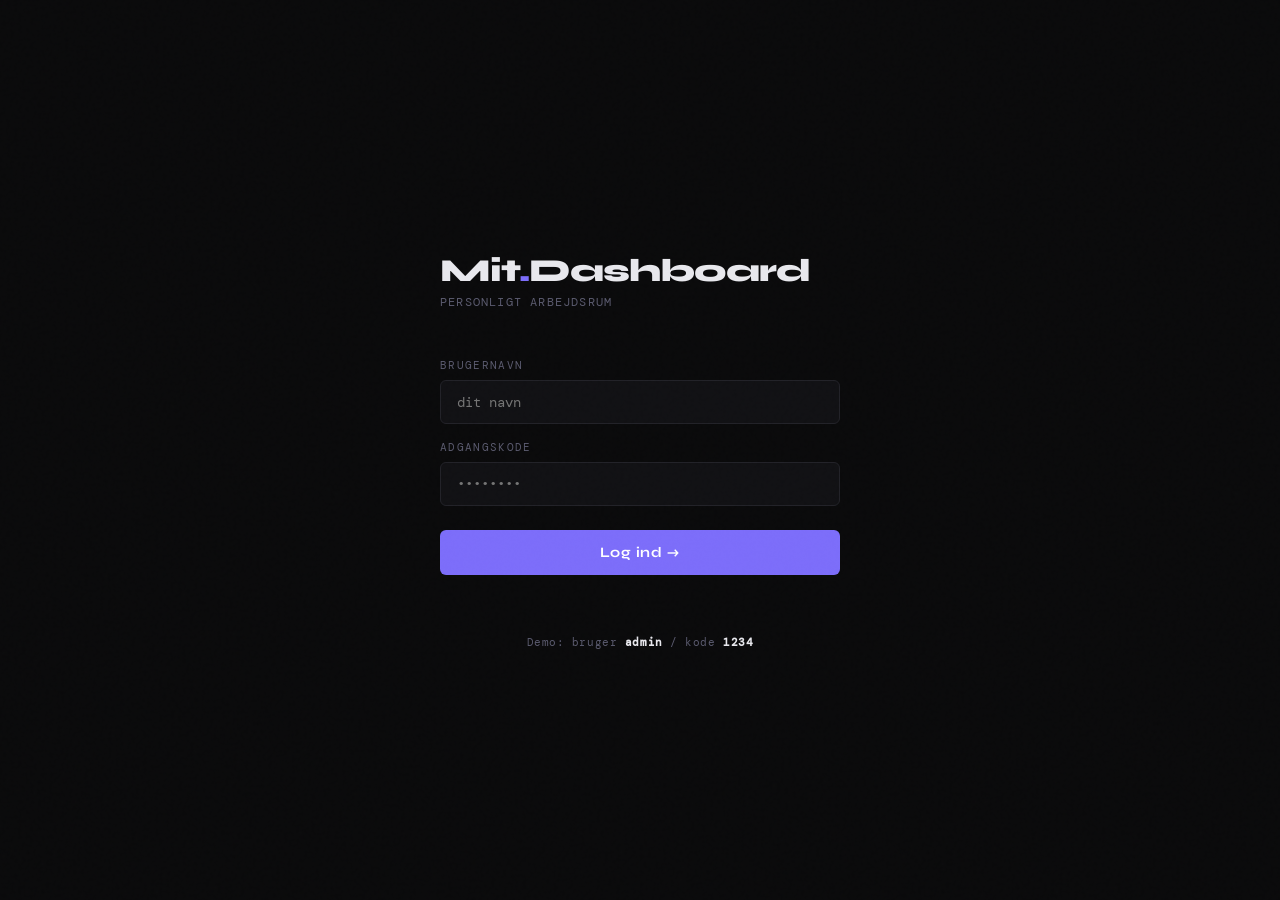
<file: dashboard.html>
<!DOCTYPE html>
<html lang="da">
<head>
<meta charset="UTF-8">
<meta name="viewport" content="width=device-width, initial-scale=1.0">
<title>Mit Dashboard</title>
<link href="https://fonts.googleapis.com/css2?family=DM+Mono:wght@300;400;500&family=Syne:wght@400;600;700;800&display=swap" rel="stylesheet">
<style>
  :root {
    --bg: #0a0a0b;
    --surface: #111114;
    --surface2: #18181d;
    --border: #222228;
    --border2: #2e2e38;
    --text: #e8e8ed;
    --muted: #5a5a6e;
    --accent: #7c6dfa;
    --accent2: #4ade80;
    --accent3: #f97316;
    --danger: #ef4444;
  }

  * { margin: 0; padding: 0; box-sizing: border-box; }

  body {
    background: var(--bg);
    color: var(--text);
    font-family: 'Syne', sans-serif;
    min-height: 100vh;
    overflow-x: hidden;
  }

  /* ── NOISE OVERLAY ── */
  body::before {
    content: '';
    position: fixed; inset: 0;
    background-image: url("data:image/svg+xml,%3Csvg viewBox='0 0 256 256' xmlns='http://www.w3.org/2000/svg'%3E%3Cfilter id='noise'%3E%3CfeTurbulence type='fractalNoise' baseFrequency='0.9' numOctaves='4' stitchTiles='stitch'/%3E%3C/filter%3E%3Crect width='100%25' height='100%25' filter='url(%23noise)' opacity='0.04'/%3E%3C/svg%3E");
    pointer-events: none;
    z-index: 1000;
    opacity: 0.4;
  }

  /* ── LOGIN SCREEN ── */
  #login-screen {
    display: flex;
    align-items: center;
    justify-content: center;
    min-height: 100vh;
    padding: 2rem;
  }

  .login-box {
    width: 100%;
    max-width: 400px;
    animation: fadeUp 0.6s ease both;
  }

  .login-logo {
    font-size: 2rem;
    font-weight: 800;
    letter-spacing: -0.03em;
    margin-bottom: 0.25rem;
  }

  .login-logo span { color: var(--accent); }

  .login-sub {
    color: var(--muted);
    font-family: 'DM Mono', monospace;
    font-size: 0.75rem;
    letter-spacing: 0.1em;
    text-transform: uppercase;
    margin-bottom: 3rem;
  }

  .field {
    margin-bottom: 1rem;
  }

  .field label {
    display: block;
    font-family: 'DM Mono', monospace;
    font-size: 0.7rem;
    letter-spacing: 0.12em;
    text-transform: uppercase;
    color: var(--muted);
    margin-bottom: 0.5rem;
  }

  .field input {
    width: 100%;
    background: var(--surface);
    border: 1px solid var(--border);
    border-radius: 6px;
    color: var(--text);
    font-family: 'DM Mono', monospace;
    font-size: 0.9rem;
    padding: 0.75rem 1rem;
    outline: none;
    transition: border-color 0.2s, box-shadow 0.2s;
  }

  .field input:focus {
    border-color: var(--accent);
    box-shadow: 0 0 0 3px rgba(124,109,250,0.15);
  }

  .login-btn {
    width: 100%;
    background: var(--accent);
    border: none;
    border-radius: 6px;
    color: #fff;
    cursor: pointer;
    font-family: 'Syne', sans-serif;
    font-size: 0.9rem;
    font-weight: 700;
    letter-spacing: 0.05em;
    padding: 0.85rem;
    margin-top: 0.5rem;
    transition: opacity 0.2s, transform 0.1s;
  }

  .login-btn:hover { opacity: 0.85; }
  .login-btn:active { transform: scale(0.98); }

  .login-error {
    color: var(--danger);
    font-family: 'DM Mono', monospace;
    font-size: 0.75rem;
    margin-top: 0.75rem;
    text-align: center;
    min-height: 1rem;
  }

  .login-hint {
    color: var(--muted);
    font-family: 'DM Mono', monospace;
    font-size: 0.7rem;
    text-align: center;
    margin-top: 2rem;
    letter-spacing: 0.05em;
  }

  /* ── APP ── */
  #app { display: none; min-height: 100vh; }

  /* ── SIDEBAR ── */
  .sidebar {
    position: fixed;
    left: 0; top: 0; bottom: 0;
    width: 220px;
    background: var(--surface);
    border-right: 1px solid var(--border);
    display: flex;
    flex-direction: column;
    padding: 2rem 0;
    z-index: 100;
  }

  .sidebar-logo {
    padding: 0 1.5rem 2rem;
    font-size: 1.25rem;
    font-weight: 800;
    letter-spacing: -0.02em;
    border-bottom: 1px solid var(--border);
    margin-bottom: 1.5rem;
  }

  .sidebar-logo span { color: var(--accent); }

  .nav-section {
    padding: 0 1rem;
    flex: 1;
  }

  .nav-label {
    font-family: 'DM Mono', monospace;
    font-size: 0.65rem;
    letter-spacing: 0.15em;
    text-transform: uppercase;
    color: var(--muted);
    padding: 0 0.5rem;
    margin-bottom: 0.5rem;
  }

  .nav-item {
    display: flex;
    align-items: center;
    gap: 0.6rem;
    padding: 0.6rem 0.75rem;
    border-radius: 6px;
    cursor: pointer;
    font-size: 0.88rem;
    font-weight: 600;
    color: var(--muted);
    transition: background 0.15s, color 0.15s;
    margin-bottom: 2px;
    border: none;
    background: none;
    width: 100%;
    text-align: left;
  }

  .nav-item:hover { background: var(--surface2); color: var(--text); }
  .nav-item.active { background: rgba(124,109,250,0.15); color: var(--accent); }

  .nav-item .icon { font-size: 1rem; width: 1.2rem; text-align: center; }

  .nav-badge {
    margin-left: auto;
    font-family: 'DM Mono', monospace;
    font-size: 0.6rem;
    background: var(--surface2);
    border: 1px solid var(--border2);
    border-radius: 4px;
    padding: 1px 5px;
    color: var(--muted);
  }

  .sidebar-footer {
    padding: 1.5rem 1rem 0;
    border-top: 1px solid var(--border);
  }

  .user-row {
    display: flex;
    align-items: center;
    gap: 0.75rem;
    padding: 0.5rem 0.5rem;
    margin-bottom: 0.5rem;
  }

  .avatar {
    width: 32px; height: 32px;
    background: var(--accent);
    border-radius: 50%;
    display: flex; align-items: center; justify-content: center;
    font-size: 0.8rem; font-weight: 700; color: #fff;
    flex-shrink: 0;
  }

  .user-info { flex: 1; min-width: 0; }
  .user-name { font-size: 0.82rem; font-weight: 700; white-space: nowrap; overflow: hidden; text-overflow: ellipsis; }
  .user-role { font-family: 'DM Mono', monospace; font-size: 0.65rem; color: var(--muted); }

  .logout-btn {
    width: 100%;
    background: none;
    border: 1px solid var(--border);
    border-radius: 6px;
    color: var(--muted);
    cursor: pointer;
    font-family: 'DM Mono', monospace;
    font-size: 0.7rem;
    letter-spacing: 0.08em;
    padding: 0.5rem;
    transition: border-color 0.2s, color 0.2s;
    text-transform: uppercase;
  }

  .logout-btn:hover { border-color: var(--danger); color: var(--danger); }

  /* ── MAIN CONTENT ── */
  .main {
    margin-left: 220px;
    min-height: 100vh;
    padding: 2.5rem 3rem;
  }

  .page { display: none; animation: fadeUp 0.4s ease both; }
  .page.active { display: block; }

  /* ── HOME PAGE ── */
  .page-header {
    margin-bottom: 2.5rem;
  }

  .greeting {
    font-size: 2rem;
    font-weight: 800;
    letter-spacing: -0.03em;
    line-height: 1.1;
    margin-bottom: 0.35rem;
  }

  .greeting .name { color: var(--accent); }

  .greeting-sub {
    color: var(--muted);
    font-family: 'DM Mono', monospace;
    font-size: 0.78rem;
    letter-spacing: 0.08em;
  }

  .stats-row {
    display: grid;
    grid-template-columns: repeat(3, 1fr);
    gap: 1rem;
    margin-bottom: 2.5rem;
  }

  .stat-card {
    background: var(--surface);
    border: 1px solid var(--border);
    border-radius: 10px;
    padding: 1.5rem;
    position: relative;
    overflow: hidden;
  }

  .stat-card::after {
    content: '';
    position: absolute;
    top: 0; left: 0; right: 0;
    height: 2px;
  }

  .stat-card:nth-child(1)::after { background: var(--accent); }
  .stat-card:nth-child(2)::after { background: var(--accent2); }
  .stat-card:nth-child(3)::after { background: var(--accent3); }

  .stat-label {
    font-family: 'DM Mono', monospace;
    font-size: 0.68rem;
    letter-spacing: 0.12em;
    text-transform: uppercase;
    color: var(--muted);
    margin-bottom: 0.75rem;
  }

  .stat-value {
    font-size: 2.2rem;
    font-weight: 800;
    letter-spacing: -0.04em;
    line-height: 1;
    margin-bottom: 0.25rem;
  }

  .stat-card:nth-child(1) .stat-value { color: var(--accent); }
  .stat-card:nth-child(2) .stat-value { color: var(--accent2); }
  .stat-card:nth-child(3) .stat-value { color: var(--accent3); }

  .stat-unit {
    font-family: 'DM Mono', monospace;
    font-size: 0.72rem;
    color: var(--muted);
  }

  .section-title {
    font-size: 0.7rem;
    font-family: 'DM Mono', monospace;
    letter-spacing: 0.15em;
    text-transform: uppercase;
    color: var(--muted);
    margin-bottom: 1rem;
  }

  .apps-grid {
    display: grid;
    grid-template-columns: repeat(auto-fill, minmax(180px, 1fr));
    gap: 1rem;
  }

  .app-card {
    background: var(--surface);
    border: 1px solid var(--border);
    border-radius: 10px;
    padding: 1.5rem;
    cursor: pointer;
    transition: border-color 0.2s, transform 0.15s, background 0.2s;
    position: relative;
    overflow: hidden;
  }

  .app-card:hover {
    border-color: var(--border2);
    background: var(--surface2);
    transform: translateY(-2px);
  }

  .app-card.coming-soon { opacity: 0.45; cursor: default; }
  .app-card.coming-soon:hover { transform: none; }

  .app-icon {
    font-size: 1.8rem;
    margin-bottom: 1rem;
    display: block;
  }

  .app-name {
    font-size: 0.92rem;
    font-weight: 700;
    margin-bottom: 0.25rem;
  }

  .app-desc {
    font-family: 'DM Mono', monospace;
    font-size: 0.68rem;
    color: var(--muted);
    line-height: 1.5;
  }

  .soon-tag {
    position: absolute;
    top: 1rem; right: 1rem;
    font-family: 'DM Mono', monospace;
    font-size: 0.6rem;
    letter-spacing: 0.1em;
    color: var(--muted);
    background: var(--surface2);
    border: 1px solid var(--border);
    border-radius: 4px;
    padding: 2px 6px;
    text-transform: uppercase;
  }

  /* ── FOCUS TIMER ── */
  .timer-wrapper {
    display: flex;
    flex-direction: column;
    align-items: center;
    padding-top: 1rem;
  }

  .timer-display {
    position: relative;
    margin-bottom: 2.5rem;
  }

  .timer-ring-svg { transform: rotate(-90deg); }

  .timer-ring-bg {
    fill: none;
    stroke: var(--surface2);
    stroke-width: 6;
  }

  .timer-ring-progress {
    fill: none;
    stroke: var(--accent);
    stroke-width: 6;
    stroke-linecap: round;
    transition: stroke-dashoffset 1s linear, stroke 0.3s;
  }

  .timer-text-overlay {
    position: absolute;
    inset: 0;
    display: flex;
    flex-direction: column;
    align-items: center;
    justify-content: center;
  }

  .timer-time {
    font-size: 3.5rem;
    font-weight: 800;
    letter-spacing: -0.04em;
    font-family: 'DM Mono', monospace;
    line-height: 1;
  }

  .timer-mode-label {
    font-family: 'DM Mono', monospace;
    font-size: 0.7rem;
    letter-spacing: 0.15em;
    text-transform: uppercase;
    color: var(--muted);
    margin-top: 0.4rem;
  }

  .timer-modes {
    display: flex;
    gap: 0.5rem;
    margin-bottom: 2rem;
  }

  .mode-btn {
    background: var(--surface);
    border: 1px solid var(--border);
    border-radius: 6px;
    color: var(--muted);
    cursor: pointer;
    font-family: 'DM Mono', monospace;
    font-size: 0.72rem;
    letter-spacing: 0.08em;
    padding: 0.45rem 0.9rem;
    text-transform: uppercase;
    transition: all 0.2s;
  }

  .mode-btn.active {
    background: rgba(124,109,250,0.15);
    border-color: var(--accent);
    color: var(--accent);
  }

  .timer-controls {
    display: flex;
    gap: 1rem;
    align-items: center;
    margin-bottom: 3rem;
  }

  .ctrl-btn {
    background: var(--surface);
    border: 1px solid var(--border);
    border-radius: 50%;
    color: var(--muted);
    cursor: pointer;
    font-size: 1rem;
    width: 48px; height: 48px;
    display: flex; align-items: center; justify-content: center;
    transition: all 0.2s;
  }

  .ctrl-btn:hover { border-color: var(--border2); color: var(--text); }

  .play-btn {
    background: var(--accent);
    border-color: var(--accent);
    color: #fff;
    width: 64px; height: 64px;
    font-size: 1.4rem;
    border-radius: 50%;
    border: none;
    cursor: pointer;
    transition: opacity 0.2s, transform 0.1s;
  }

  .play-btn:hover { opacity: 0.85; }
  .play-btn:active { transform: scale(0.95); }

  .sessions-log {
    width: 100%;
    max-width: 480px;
  }

  .session-item {
    display: flex;
    align-items: center;
    justify-content: space-between;
    padding: 0.75rem 1rem;
    background: var(--surface);
    border: 1px solid var(--border);
    border-radius: 8px;
    margin-bottom: 0.5rem;
    font-family: 'DM Mono', monospace;
  }

  .session-date { font-size: 0.72rem; color: var(--muted); }
  .session-dur { font-size: 0.82rem; color: var(--accent2); font-weight: 500; }
  .session-mode { font-size: 0.68rem; color: var(--muted); }

  /* ── SETTINGS ── */
  .settings-section {
    background: var(--surface);
    border: 1px solid var(--border);
    border-radius: 10px;
    padding: 1.5rem;
    margin-bottom: 1.5rem;
    max-width: 560px;
  }

  .settings-section h3 {
    font-size: 0.9rem;
    font-weight: 700;
    margin-bottom: 1.25rem;
    padding-bottom: 0.75rem;
    border-bottom: 1px solid var(--border);
  }

  .setting-row {
    display: flex;
    align-items: center;
    justify-content: space-between;
    margin-bottom: 1rem;
  }

  .setting-row:last-child { margin-bottom: 0; }

  .setting-label { font-size: 0.85rem; }
  .setting-sub { font-family: 'DM Mono', monospace; font-size: 0.68rem; color: var(--muted); margin-top: 2px; }

  .setting-input {
    background: var(--surface2);
    border: 1px solid var(--border);
    border-radius: 6px;
    color: var(--text);
    font-family: 'DM Mono', monospace;
    font-size: 0.82rem;
    padding: 0.4rem 0.7rem;
    width: 80px;
    text-align: center;
    outline: none;
  }

  .setting-input:focus { border-color: var(--accent); }

  .save-btn {
    background: var(--accent);
    border: none;
    border-radius: 6px;
    color: #fff;
    cursor: pointer;
    font-family: 'Syne', sans-serif;
    font-size: 0.82rem;
    font-weight: 700;
    padding: 0.5rem 1.25rem;
    transition: opacity 0.2s;
  }

  .save-btn:hover { opacity: 0.85; }

  /* ── ANIMATIONS ── */
  @keyframes fadeUp {
    from { opacity: 0; transform: translateY(12px); }
    to   { opacity: 1; transform: translateY(0); }
  }

  /* ── RESPONSIVE ── */
  @media (max-width: 768px) {
    .sidebar { width: 60px; padding: 1.5rem 0; }
    .sidebar-logo, .nav-label, .nav-item span:not(.icon), .nav-badge, .user-info, .logout-btn { display: none; }
    .nav-item { justify-content: center; padding: 0.6rem; }
    .sidebar-footer { padding: 1rem 0.5rem 0; }
    .user-row { justify-content: center; }
    .main { margin-left: 60px; padding: 1.5rem; }
    .stats-row { grid-template-columns: 1fr; }
    .timer-time { font-size: 2.5rem; }
  }
</style>
</head>
<body>

<!-- ═══════════════════════════════ LOGIN ═══════════════════════════════ -->
<div id="login-screen">
  <div class="login-box">
    <div class="login-logo">Mit<span>.</span>Dashboard</div>
    <div class="login-sub">Personligt arbejdsrum</div>

    <div class="field">
      <label>Brugernavn</label>
      <input type="text" id="username" placeholder="dit navn" autocomplete="off">
    </div>
    <div class="field">
      <label>Adgangskode</label>
      <input type="password" id="password" placeholder="••••••••">
    </div>
    <button class="login-btn" onclick="login()">Log ind →</button>
    <div class="login-error" id="login-error"></div>
    <div class="login-hint">Demo: bruger <strong style="color:var(--text)">admin</strong> / kode <strong style="color:var(--text)">1234</strong></div>
  </div>
</div>

<!-- ═══════════════════════════════ APP ════════════════════════════════ -->
<div id="app">
  <!-- SIDEBAR -->
  <aside class="sidebar">
    <div class="sidebar-logo">Mit<span>.</span>DB</div>
    <nav class="nav-section">
      <div class="nav-label">Oversigt</div>
      <button class="nav-item active" onclick="showPage('home', this)">
        <span class="icon">⊞</span><span>Hjem</span>
      </button>
      <div class="nav-label" style="margin-top:1.5rem">Apps</div>
      <button class="nav-item" onclick="showPage('timer', this)">
        <span class="icon">◉</span><span>Focus Timer</span>
      </button>
      <button class="nav-item" onclick="showPage('budget', this)" style="opacity:0.45;cursor:default" disabled>
        <span class="icon">◈</span><span>Budget</span>
        <span class="nav-badge">Snart</span>
      </button>
      <button class="nav-item" onclick="showPage('notes', this)" style="opacity:0.45;cursor:default" disabled>
        <span class="icon">◧</span><span>Noter</span>
        <span class="nav-badge">Snart</span>
      </button>
    </nav>
    <div class="sidebar-footer">
      <div class="user-row">
        <div class="avatar" id="sidebar-avatar">A</div>
        <div class="user-info">
          <div class="user-name" id="sidebar-name">Admin</div>
          <div class="user-role">Personlig</div>
        </div>
      </div>
      <button class="logout-btn" onclick="logout()">Log ud</button>
    </div>
  </aside>

  <!-- MAIN -->
  <main class="main">

    <!-- HOME -->
    <div class="page active" id="page-home">
      <div class="page-header">
        <div class="greeting">God dag, <span class="name" id="greeting-name">Admin</span></div>
        <div class="greeting-sub" id="greeting-date">—</div>
      </div>

      <div class="stats-row">
        <div class="stat-card">
          <div class="stat-label">Focus-sessioner i dag</div>
          <div class="stat-value" id="stat-sessions">0</div>
          <div class="stat-unit">sessioner</div>
        </div>
        <div class="stat-card">
          <div class="stat-label">Total fokustid i dag</div>
          <div class="stat-value" id="stat-minutes">0</div>
          <div class="stat-unit">minutter</div>
        </div>
        <div class="stat-card">
          <div class="stat-label">Streak</div>
          <div class="stat-value" id="stat-streak">1</div>
          <div class="stat-unit">dage i træk</div>
        </div>
      </div>

      <div class="section-title">Dine apps</div>
      <div class="apps-grid">
        <div class="app-card" onclick="showPage('timer', document.querySelector('[onclick*=timer]'))">
          <span class="app-icon">◉</span>
          <div class="app-name">Focus Timer</div>
          <div class="app-desc">Pomodoro-baseret fokustimer med sessionslog</div>
        </div>
        <div class="app-card coming-soon">
          <span class="soon-tag">Snart</span>
          <span class="app-icon">◈</span>
          <div class="app-name">Budget</div>
          <div class="app-desc">Oversigt over indtægter og udgifter</div>
        </div>
        <div class="app-card coming-soon">
          <span class="soon-tag">Snart</span>
          <span class="app-icon">◧</span>
          <div class="app-name">Noter</div>
          <div class="app-desc">Hurtige noter og tjeklister</div>
        </div>
        <div class="app-card coming-soon">
          <span class="soon-tag">Snart</span>
          <span class="app-icon">◱</span>
          <div class="app-name">Vaner</div>
          <div class="app-desc">Daglige vaner og mål</div>
        </div>
      </div>
    </div>

    <!-- FOCUS TIMER -->
    <div class="page" id="page-timer">
      <div class="page-header">
        <div class="greeting" style="font-size:1.5rem">Focus <span class="name">Timer</span></div>
        <div class="greeting-sub">Pomodoro · dyb fokus · pauser</div>
      </div>

      <div class="timer-wrapper">
        <div class="timer-modes">
          <button class="mode-btn active" onclick="setMode('focus', this)">Focus</button>
          <button class="mode-btn" onclick="setMode('short', this)">Kort pause</button>
          <button class="mode-btn" onclick="setMode('long', this)">Lang pause</button>
        </div>

        <div class="timer-display">
          <svg class="timer-ring-svg" width="260" height="260" viewBox="0 0 260 260">
            <circle class="timer-ring-bg" cx="130" cy="130" r="115"/>
            <circle class="timer-ring-progress" id="ring" cx="130" cy="130" r="115"
              stroke-dasharray="722.6"
              stroke-dashoffset="0"/>
          </svg>
          <div class="timer-text-overlay">
            <div class="timer-time" id="timer-display">25:00</div>
            <div class="timer-mode-label" id="mode-label">FOKUSTID</div>
          </div>
        </div>

        <div class="timer-controls">
          <button class="ctrl-btn" onclick="resetTimer()" title="Nulstil">↺</button>
          <button class="play-btn" id="play-btn" onclick="toggleTimer()">▶</button>
          <button class="ctrl-btn" onclick="skipTimer()" title="Spring over">⏭</button>
        </div>

        <div class="sessions-log" id="sessions-log">
          <div class="section-title">Dagens sessioner</div>
          <div id="session-list"></div>
          <div id="no-sessions" style="font-family:'DM Mono',monospace;font-size:0.75rem;color:var(--muted);text-align:center;padding:1.5rem 0;">
            Ingen sessioner endnu — start en timer!
          </div>
        </div>
      </div>
    </div>

  </main>
</div>

<script>
// ── AUTH ──────────────────────────────────────────────────────────────
const USERS = { admin: '1234' };

function login() {
  const u = document.getElementById('username').value.trim();
  const p = document.getElementById('password').value;
  const err = document.getElementById('login-error');

  if (USERS[u] && USERS[u] === p) {
    err.textContent = '';
    sessionStorage.setItem('user', u);
    startApp(u);
  } else {
    err.textContent = 'Forkert brugernavn eller adgangskode.';
    document.getElementById('password').value = '';
  }
}

document.getElementById('password').addEventListener('keydown', e => {
  if (e.key === 'Enter') login();
});
document.getElementById('username').addEventListener('keydown', e => {
  if (e.key === 'Enter') document.getElementById('password').focus();
});

function logout() {
  sessionStorage.removeItem('user');
  stopTimer();
  document.getElementById('login-screen').style.display = 'flex';
  document.getElementById('app').style.display = 'none';
  document.getElementById('username').value = '';
  document.getElementById('password').value = '';
}

function startApp(username) {
  document.getElementById('login-screen').style.display = 'none';
  document.getElementById('app').style.display = 'block';

  const display = username.charAt(0).toUpperCase() + username.slice(1);
  document.getElementById('greeting-name').textContent = display;
  document.getElementById('sidebar-name').textContent = display;
  document.getElementById('sidebar-avatar').textContent = display.charAt(0).toUpperCase();

  const now = new Date();
  const days = ['Søndag','Mandag','Tirsdag','Onsdag','Torsdag','Fredag','Lørdag'];
  const months = ['jan','feb','mar','apr','maj','jun','jul','aug','sep','okt','nov','dec'];
  document.getElementById('greeting-date').textContent =
    `${days[now.getDay()]} · ${now.getDate()}. ${months[now.getMonth()]} ${now.getFullYear()}`;

  loadSessions();
  updateStats();
}

// Auto-login if session exists
window.addEventListener('load', () => {
  const u = sessionStorage.getItem('user');
  if (u && USERS[u]) startApp(u);
});

// ── NAVIGATION ────────────────────────────────────────────────────────
function showPage(id, btn) {
  document.querySelectorAll('.page').forEach(p => p.classList.remove('active'));
  document.querySelectorAll('.nav-item').forEach(n => n.classList.remove('active'));
  document.getElementById('page-' + id).classList.add('active');
  if (btn) btn.classList.add('active');
}

// ── TIMER ─────────────────────────────────────────────────────────────
const MODES = {
  focus: { label: 'FOKUSTID',   mins: 25, color: '#7c6dfa' },
  short: { label: 'KORT PAUSE', mins: 5,  color: '#4ade80' },
  long:  { label: 'LANG PAUSE', mins: 15, color: '#f97316' }
};

let currentMode = 'focus';
let totalSeconds = 25 * 60;
let remainingSeconds = totalSeconds;
let timerInterval = null;
let isRunning = false;
let sessions = [];

const CIRCUMFERENCE = 2 * Math.PI * 115; // 722.6

function setMode(mode, btn) {
  if (isRunning) return;
  currentMode = mode;
  document.querySelectorAll('.mode-btn').forEach(b => b.classList.remove('active'));
  btn.classList.add('active');
  totalSeconds = MODES[mode].mins * 60;
  remainingSeconds = totalSeconds;
  document.getElementById('ring').style.stroke = MODES[mode].color;
  document.getElementById('mode-label').textContent = MODES[mode].label;
  updateDisplay();
  updateRing();
}

function updateDisplay() {
  const m = Math.floor(remainingSeconds / 60);
  const s = remainingSeconds % 60;
  document.getElementById('timer-display').textContent =
    String(m).padStart(2, '0') + ':' + String(s).padStart(2, '0');
}

function updateRing() {
  const pct = remainingSeconds / totalSeconds;
  const offset = CIRCUMFERENCE * (1 - pct);
  document.getElementById('ring').style.strokeDashoffset = offset;
}

function toggleTimer() {
  if (isRunning) {
    clearInterval(timerInterval);
    isRunning = false;
    document.getElementById('play-btn').textContent = '▶';
  } else {
    isRunning = true;
    document.getElementById('play-btn').textContent = '⏸';
    timerInterval = setInterval(() => {
      remainingSeconds--;
      updateDisplay();
      updateRing();
      if (remainingSeconds <= 0) {
        clearInterval(timerInterval);
        isRunning = false;
        document.getElementById('play-btn').textContent = '▶';
        if (currentMode === 'focus') {
          logSession(MODES[currentMode].mins);
        }
        remainingSeconds = totalSeconds;
        updateDisplay();
        updateRing();
        try { new Audio('[data-uri]...').play(); } catch(e){}
      }
    }, 1000);
  }
}

function resetTimer() {
  stopTimer();
  remainingSeconds = totalSeconds;
  updateDisplay();
  updateRing();
}

function stopTimer() {
  clearInterval(timerInterval);
  isRunning = false;
  document.getElementById('play-btn').textContent = '▶';
}

function skipTimer() {
  stopTimer();
  if (currentMode === 'focus') {
    const elapsed = Math.round((totalSeconds - remainingSeconds) / 60);
    if (elapsed >= 1) logSession(elapsed);
  }
  remainingSeconds = totalSeconds;
  updateDisplay();
  updateRing();
}

// ── SESSIONS ──────────────────────────────────────────────────────────
function loadSessions() {
  const today = new Date().toDateString();
  const stored = localStorage.getItem('sessions_' + today);
  sessions = stored ? JSON.parse(stored) : [];
  renderSessions();
}

function saveSessions() {
  const today = new Date().toDateString();
  localStorage.setItem('sessions_' + today, JSON.stringify(sessions));
}

function logSession(minutes) {
  const now = new Date();
  const timeStr = now.getHours() + ':' + String(now.getMinutes()).padStart(2,'0');
  sessions.unshift({ time: timeStr, duration: minutes, mode: currentMode });
  saveSessions();
  renderSessions();
  updateStats();
}

function renderSessions() {
  const list = document.getElementById('session-list');
  const none = document.getElementById('no-sessions');
  list.innerHTML = '';

  const todaySessions = sessions.filter(s => s.mode === 'focus');
  if (todaySessions.length === 0) {
    none.style.display = 'block';
    return;
  }
  none.style.display = 'none';

  sessions.forEach(s => {
    const el = document.createElement('div');
    el.className = 'session-item';
    el.innerHTML = `
      <span class="session-date">${s.time}</span>
      <span class="session-dur">${s.duration} min</span>
      <span class="session-mode">${s.mode === 'focus' ? 'Fokus' : s.mode === 'short' ? 'Kort pause' : 'Lang pause'}</span>
    `;
    list.appendChild(el);
  });
}

function updateStats() {
  const focusSessions = sessions.filter(s => s.mode === 'focus');
  const totalMins = focusSessions.reduce((sum, s) => sum + s.duration, 0);
  document.getElementById('stat-sessions').textContent = focusSessions.length;
  document.getElementById('stat-minutes').textContent = totalMins;
  updateRing();
}

// Init ring color
document.getElementById('ring').style.stroke = MODES['focus'].color;
</script>
</body>
</html>
</file>
